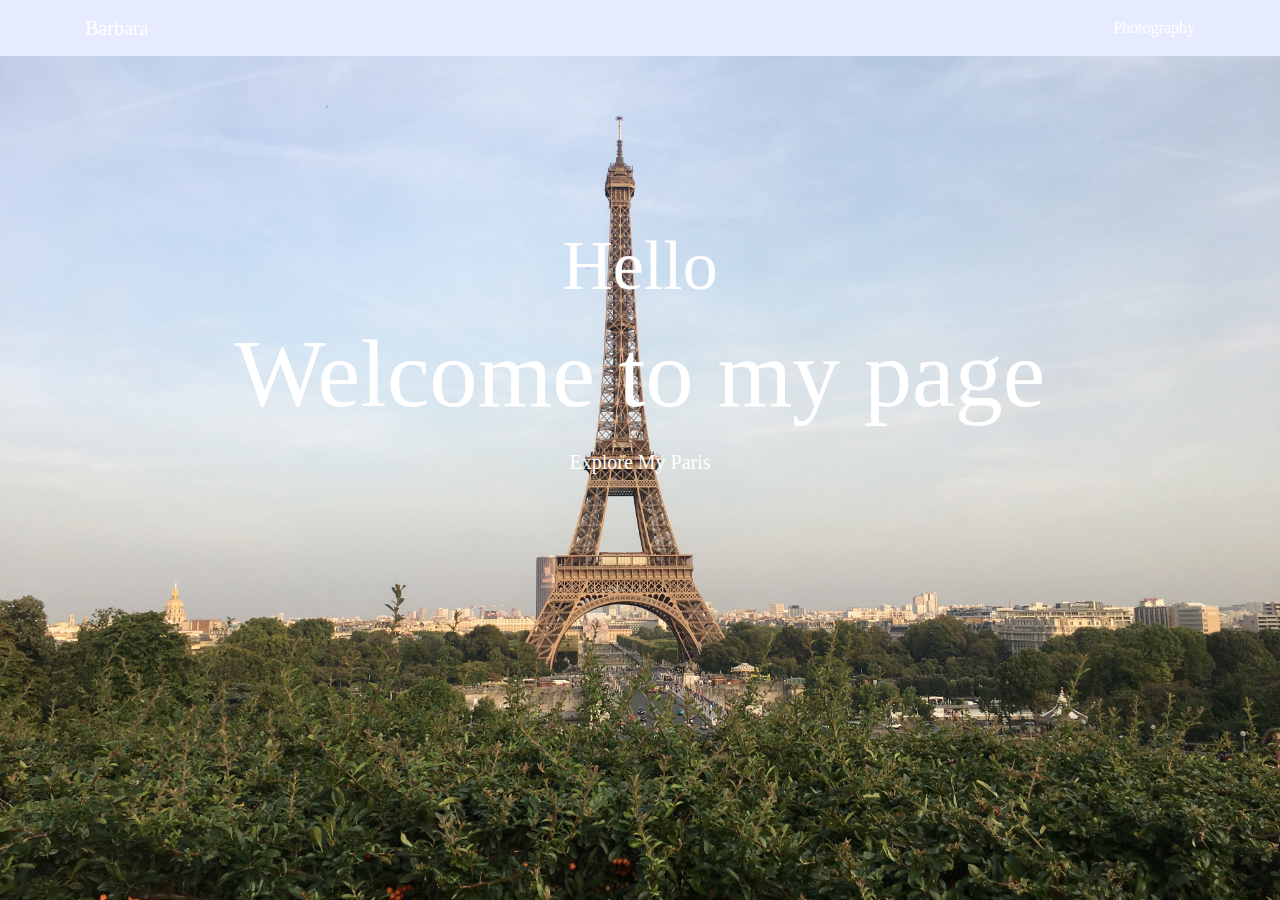
<file: index.html>
<html>
  <head>
    <title>Barbara</title>
    <meta name="viewport" content="width=device-width, initial-scale=1, shrink-to-fit=no">
    <link rel="stylesheet" href="https://maxcdn.bootstrapcdn.com/bootstrap/4.0.0-alpha.6/css/bootstrap.min.css">
    <link rel="stylesheet" href="https://maxcdn.bootstrapcdn.com/font-awesome/4.4.0/css/font-awesome.min.css">
    <link rel="stylesheet" type="text/css" href="css/mainstyle.css">
  </head>
  <body>
    <nav class="navbar navbar-dark bg-primary">
      <div class="container">
        <a class="navbar-brand" href="https://www.instagram.com/barbranna">Barbara</a>
        <ul class="nav navbar-nav pull-right">
          <li class="nav-item active">
            <a class="nav-link" href="photo.html">Photography</a>
          </li>
        </ul>
      </div>
    </nav>
    <div class="container text-center">
      <div class="row">
        <div class="col-md-12">
          <h4 class="display-3"><br><br>Hello</h4>
          <h5 class="display-1">
            Welcome to my page
          </h5>
          <p class="lead">
            <a class="btn btn-primary btn-lg" href="https://www.airbnb.co.uk/things-to-do/paris/food-scene/cafe-or-coffee-shop?page=2">Explore My Paris</a>
          </p>
        </div>
      </div>
    </div>
  </body>
</html>
</file>
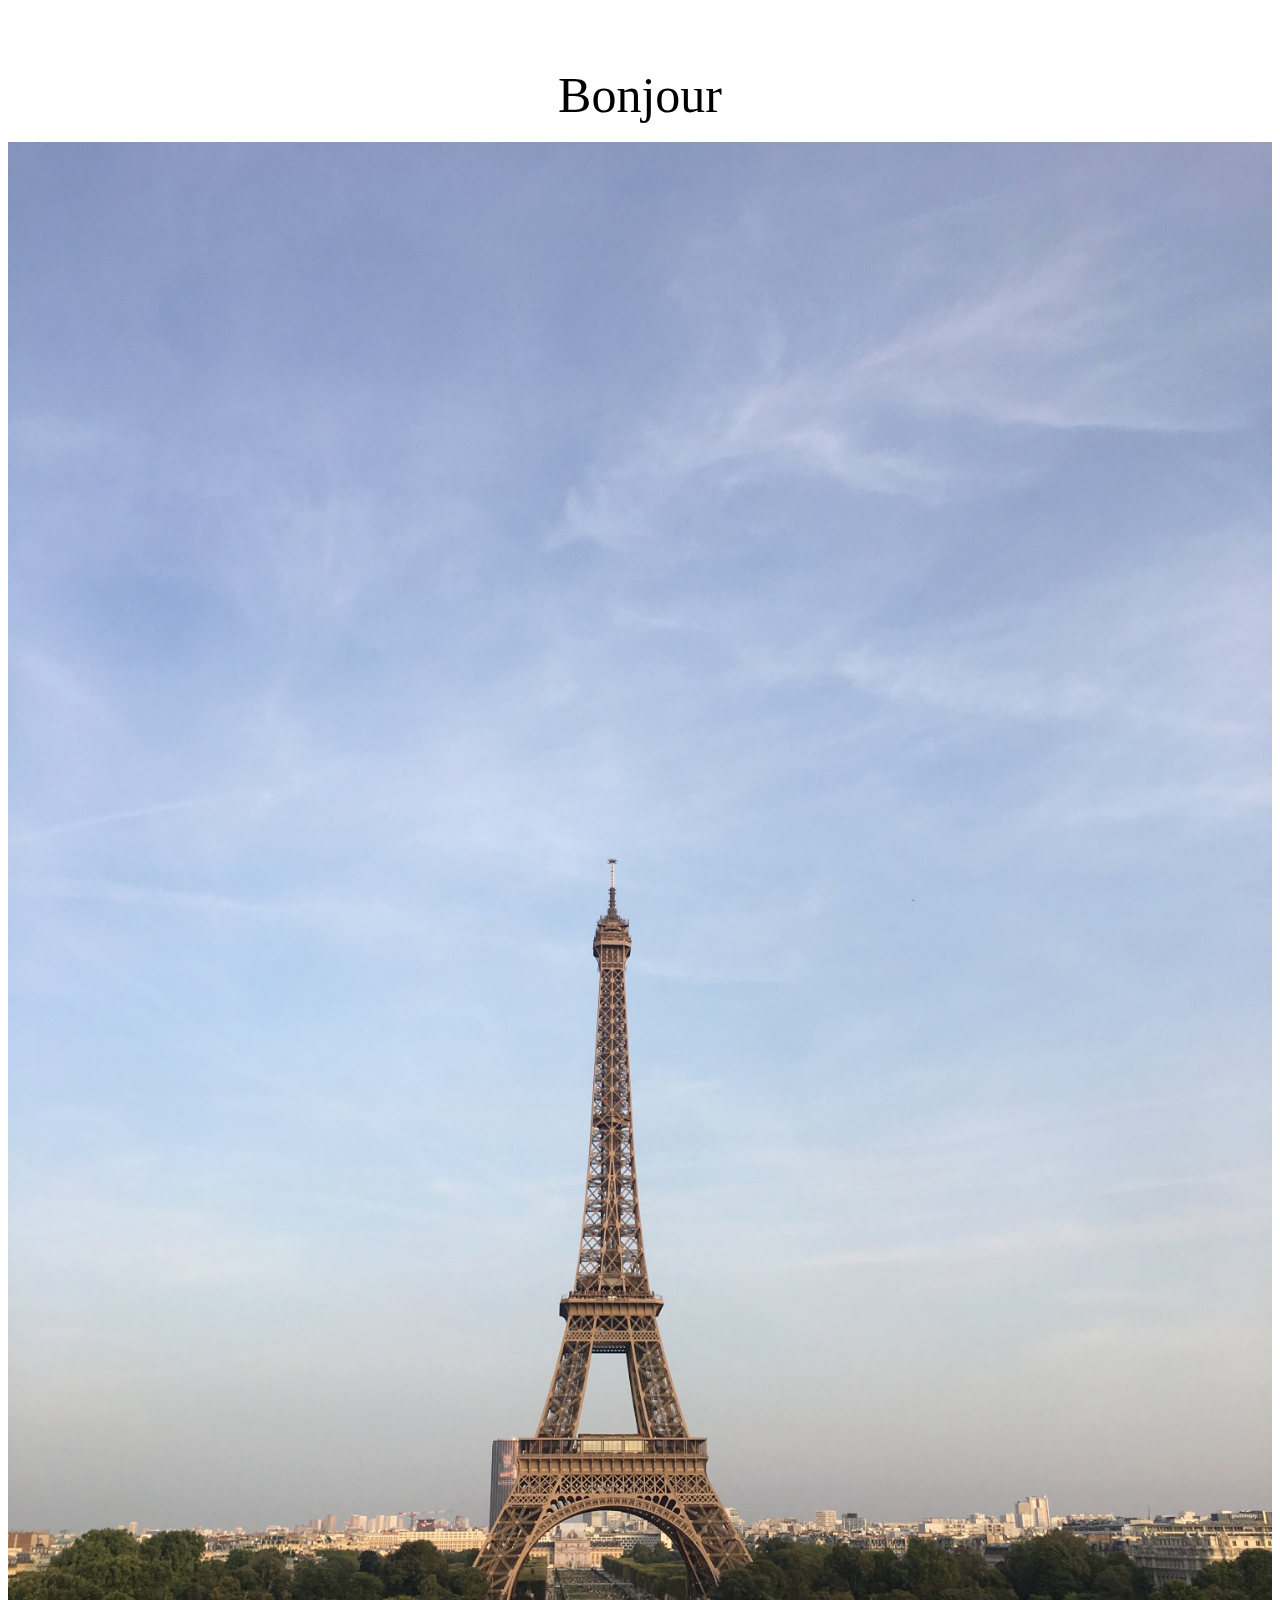
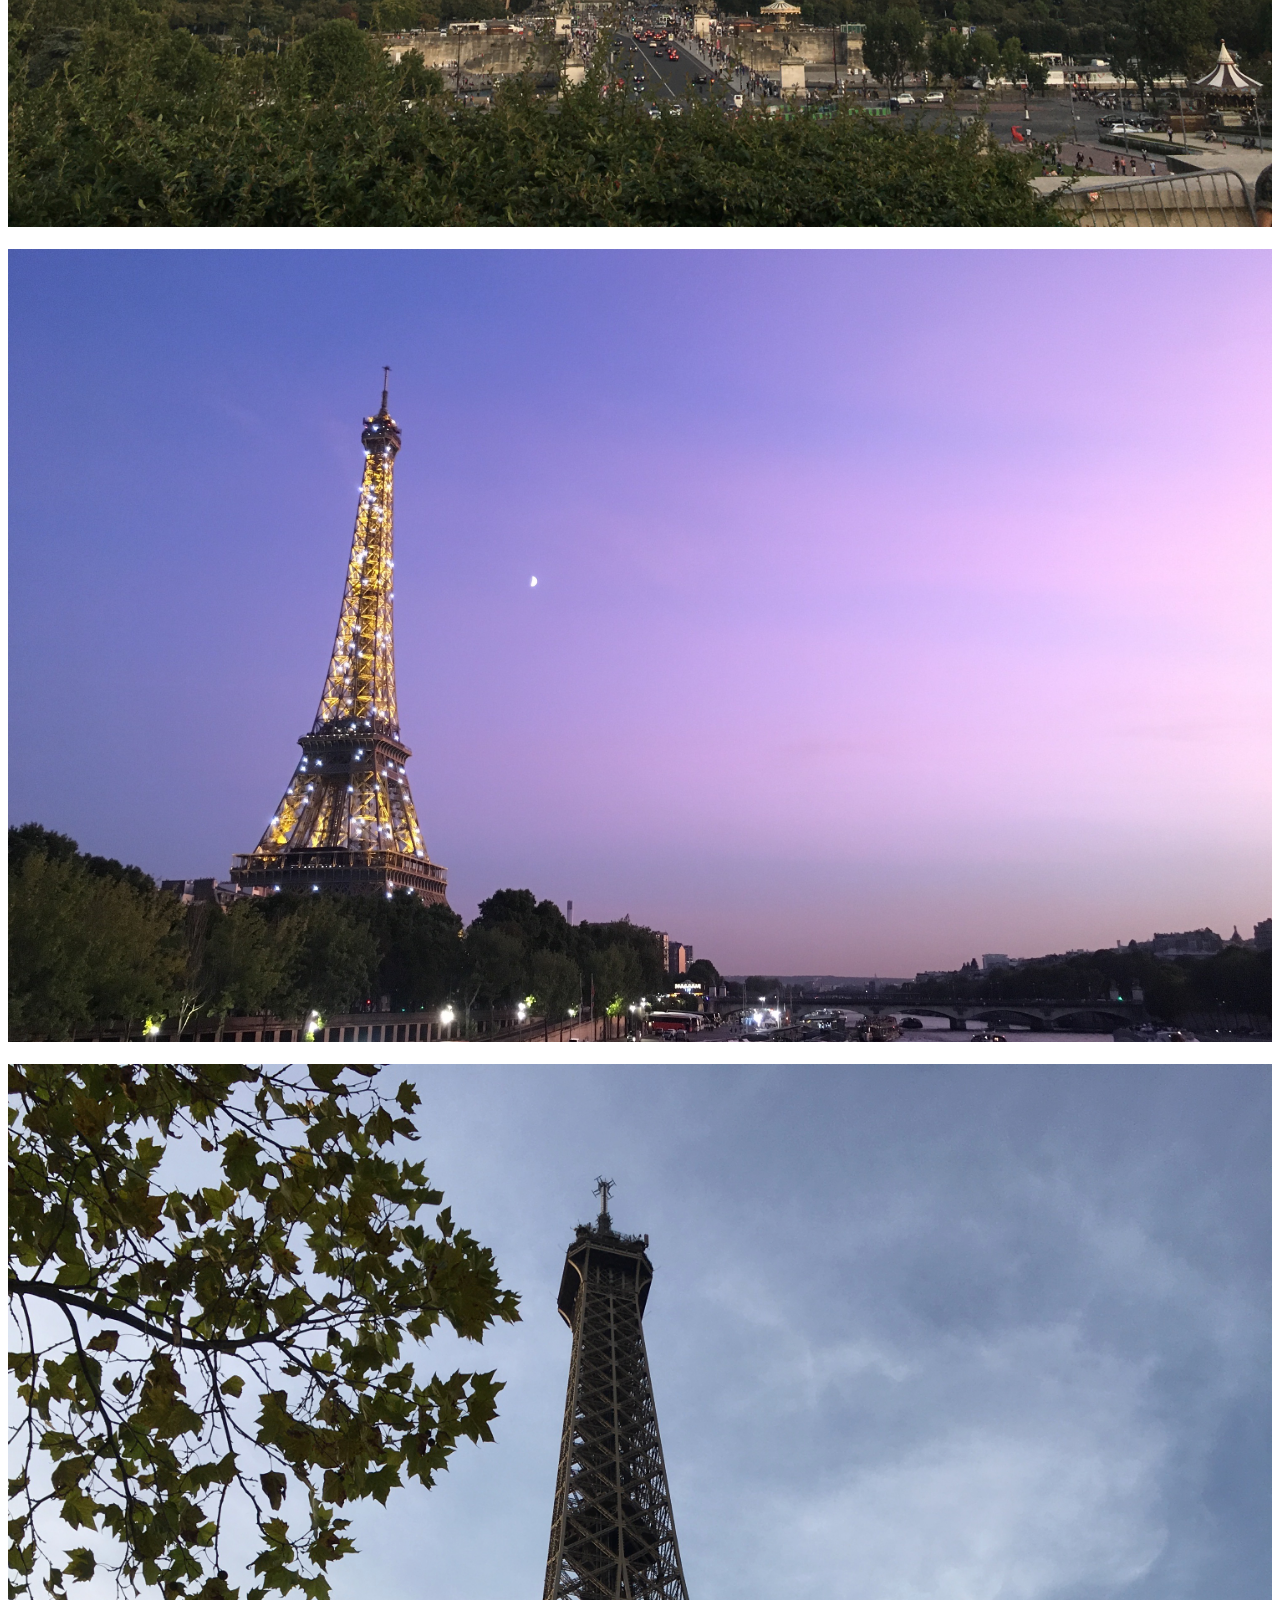
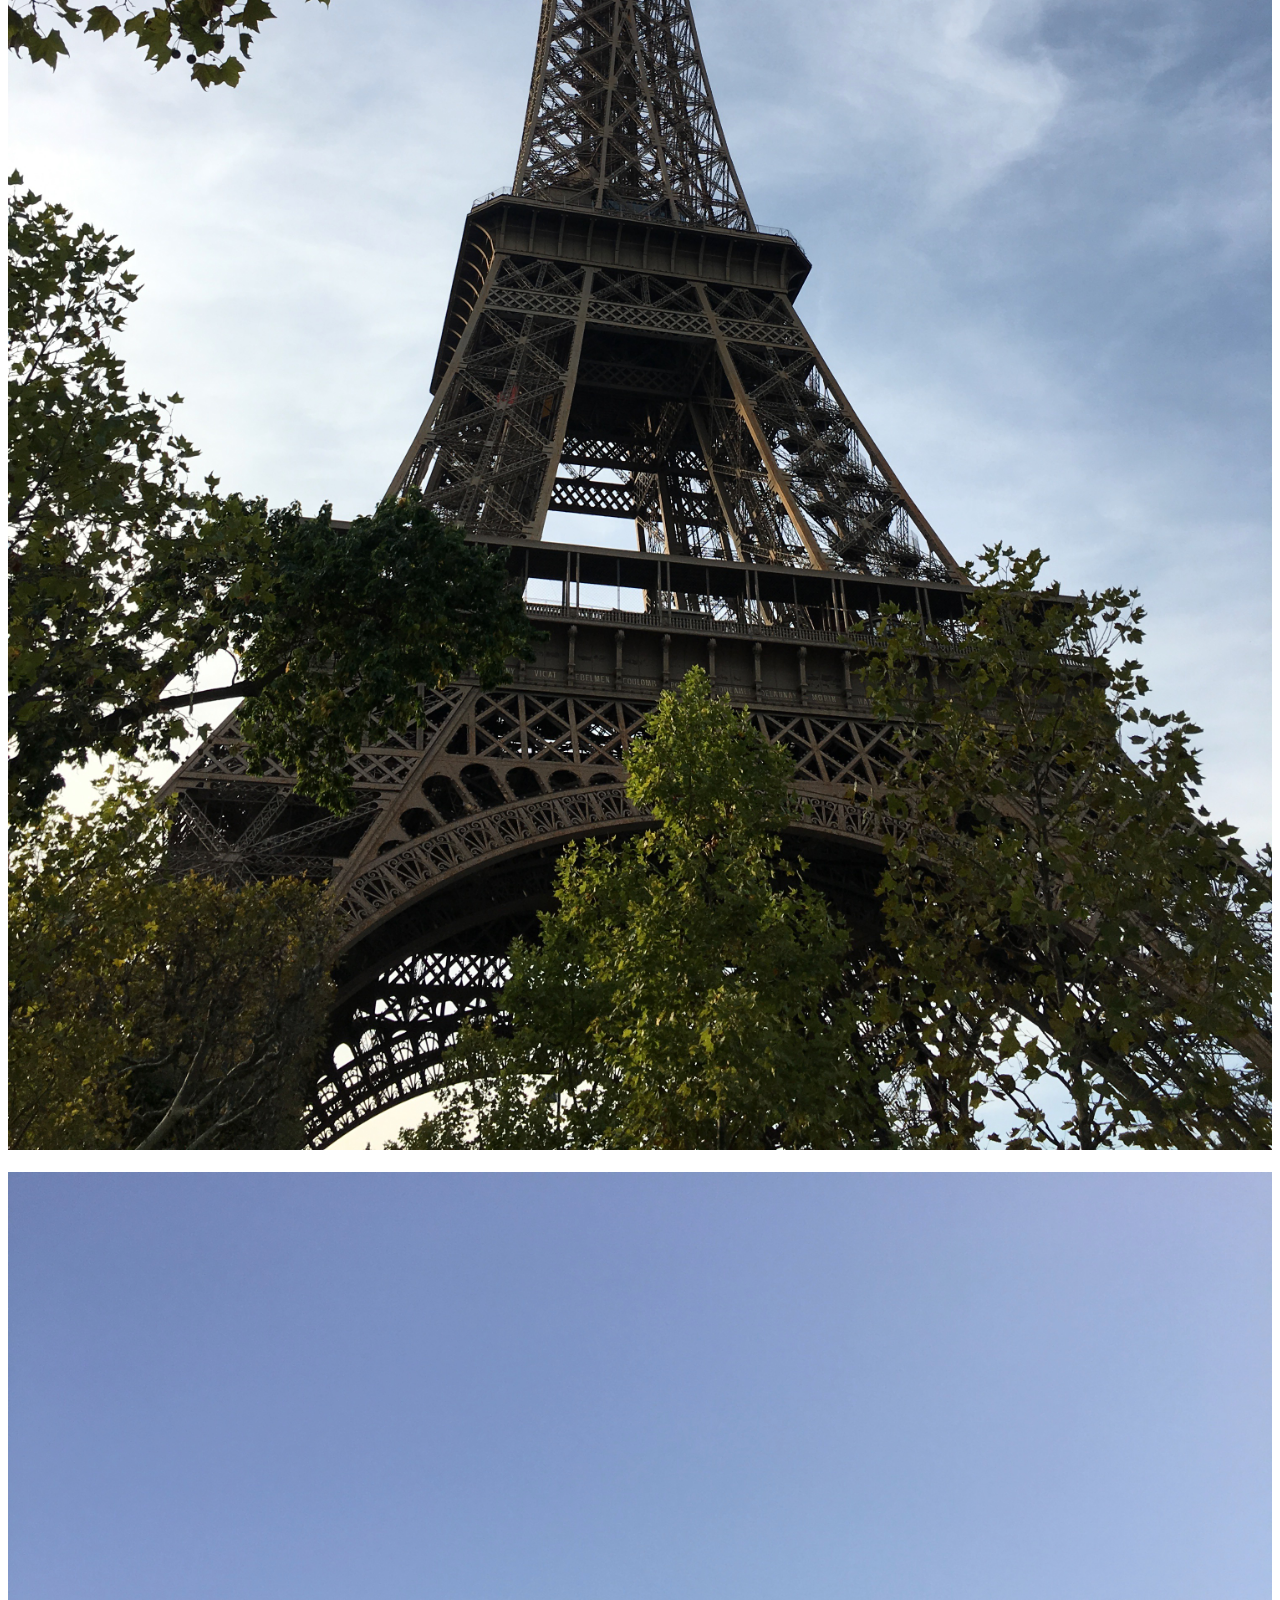
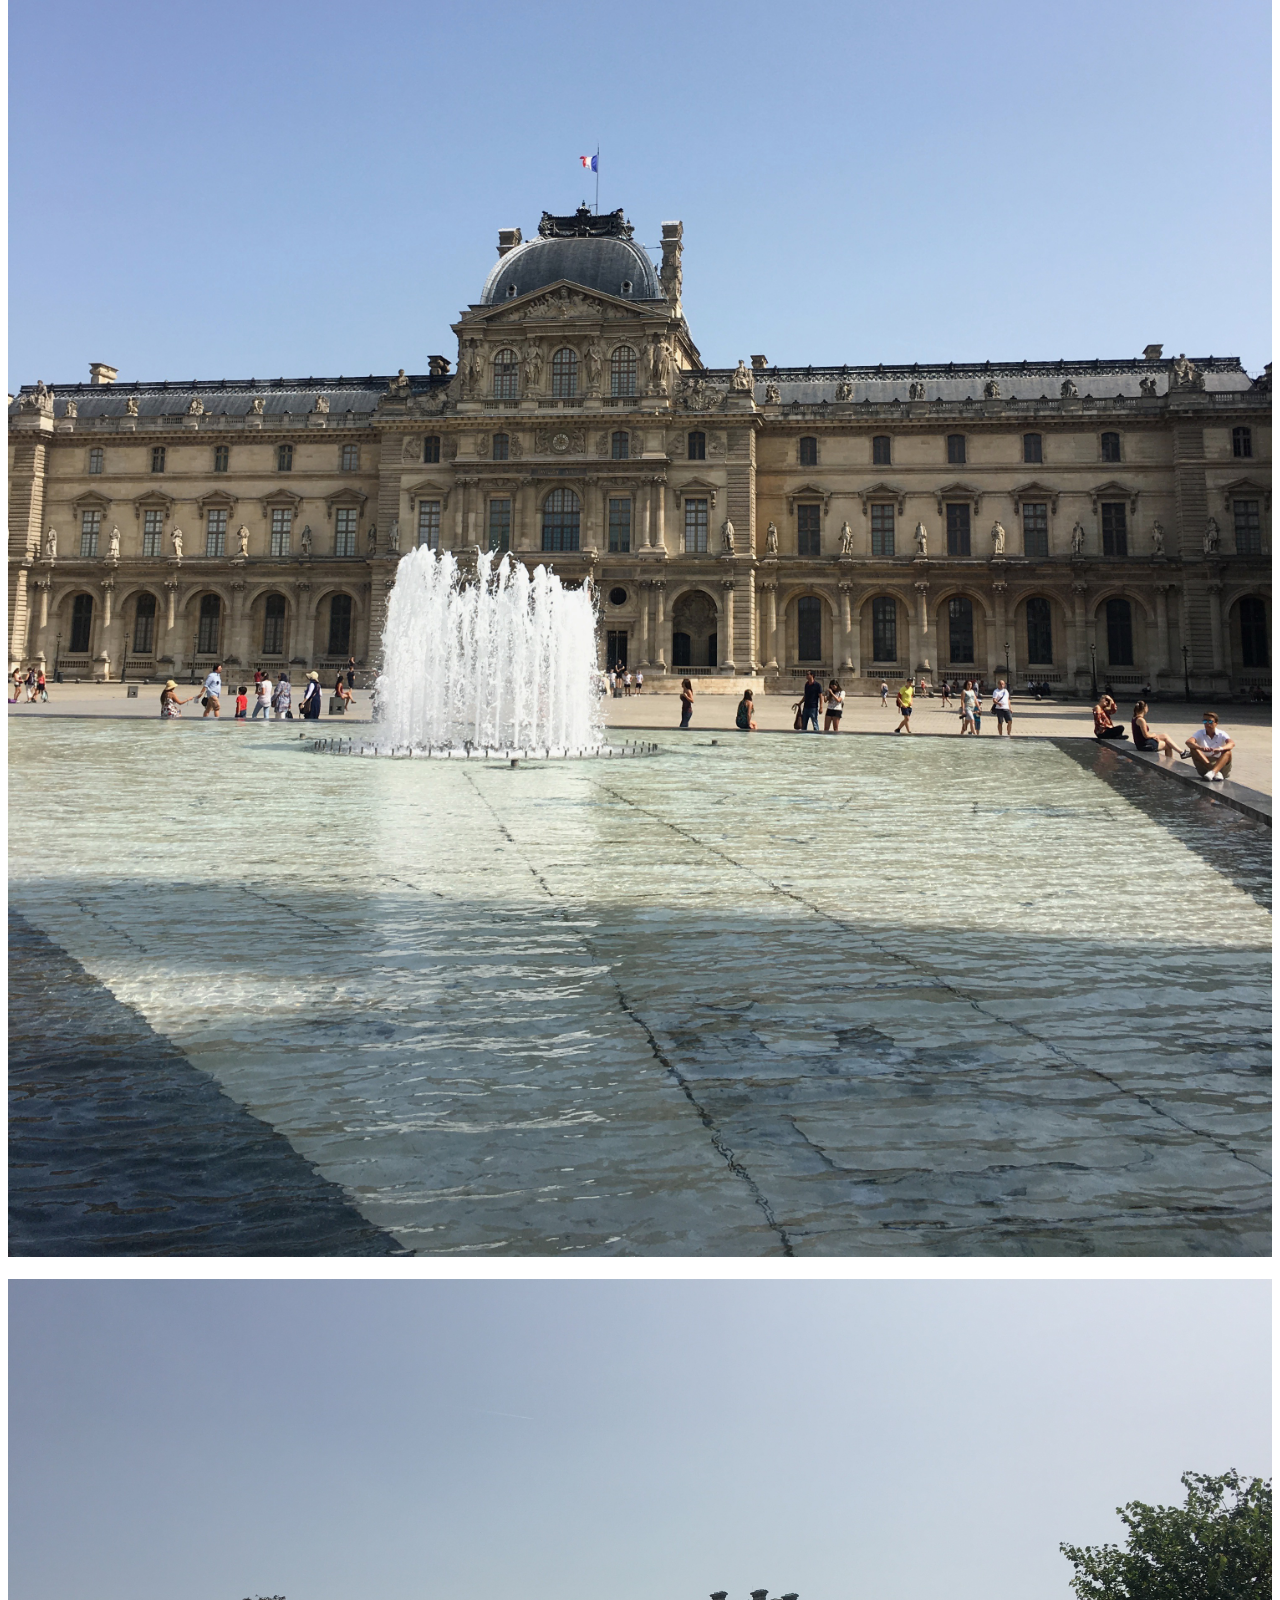
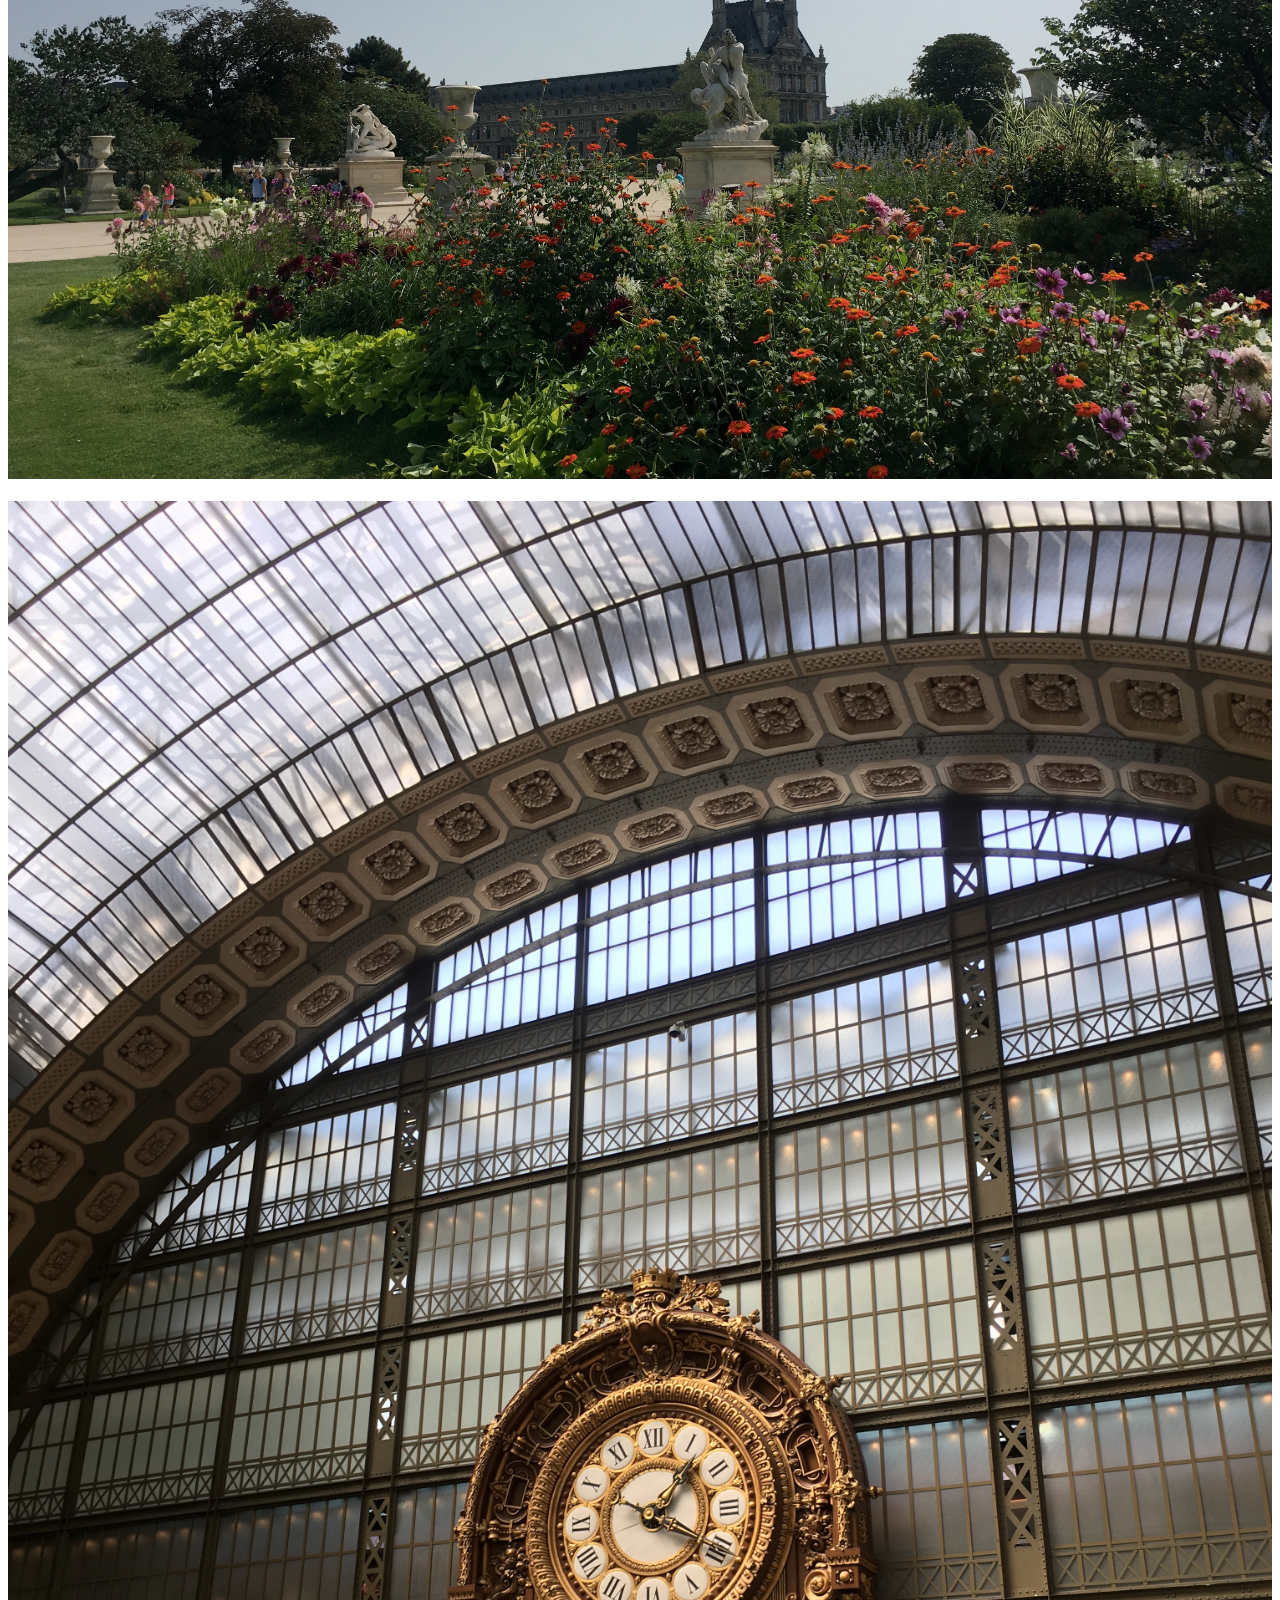
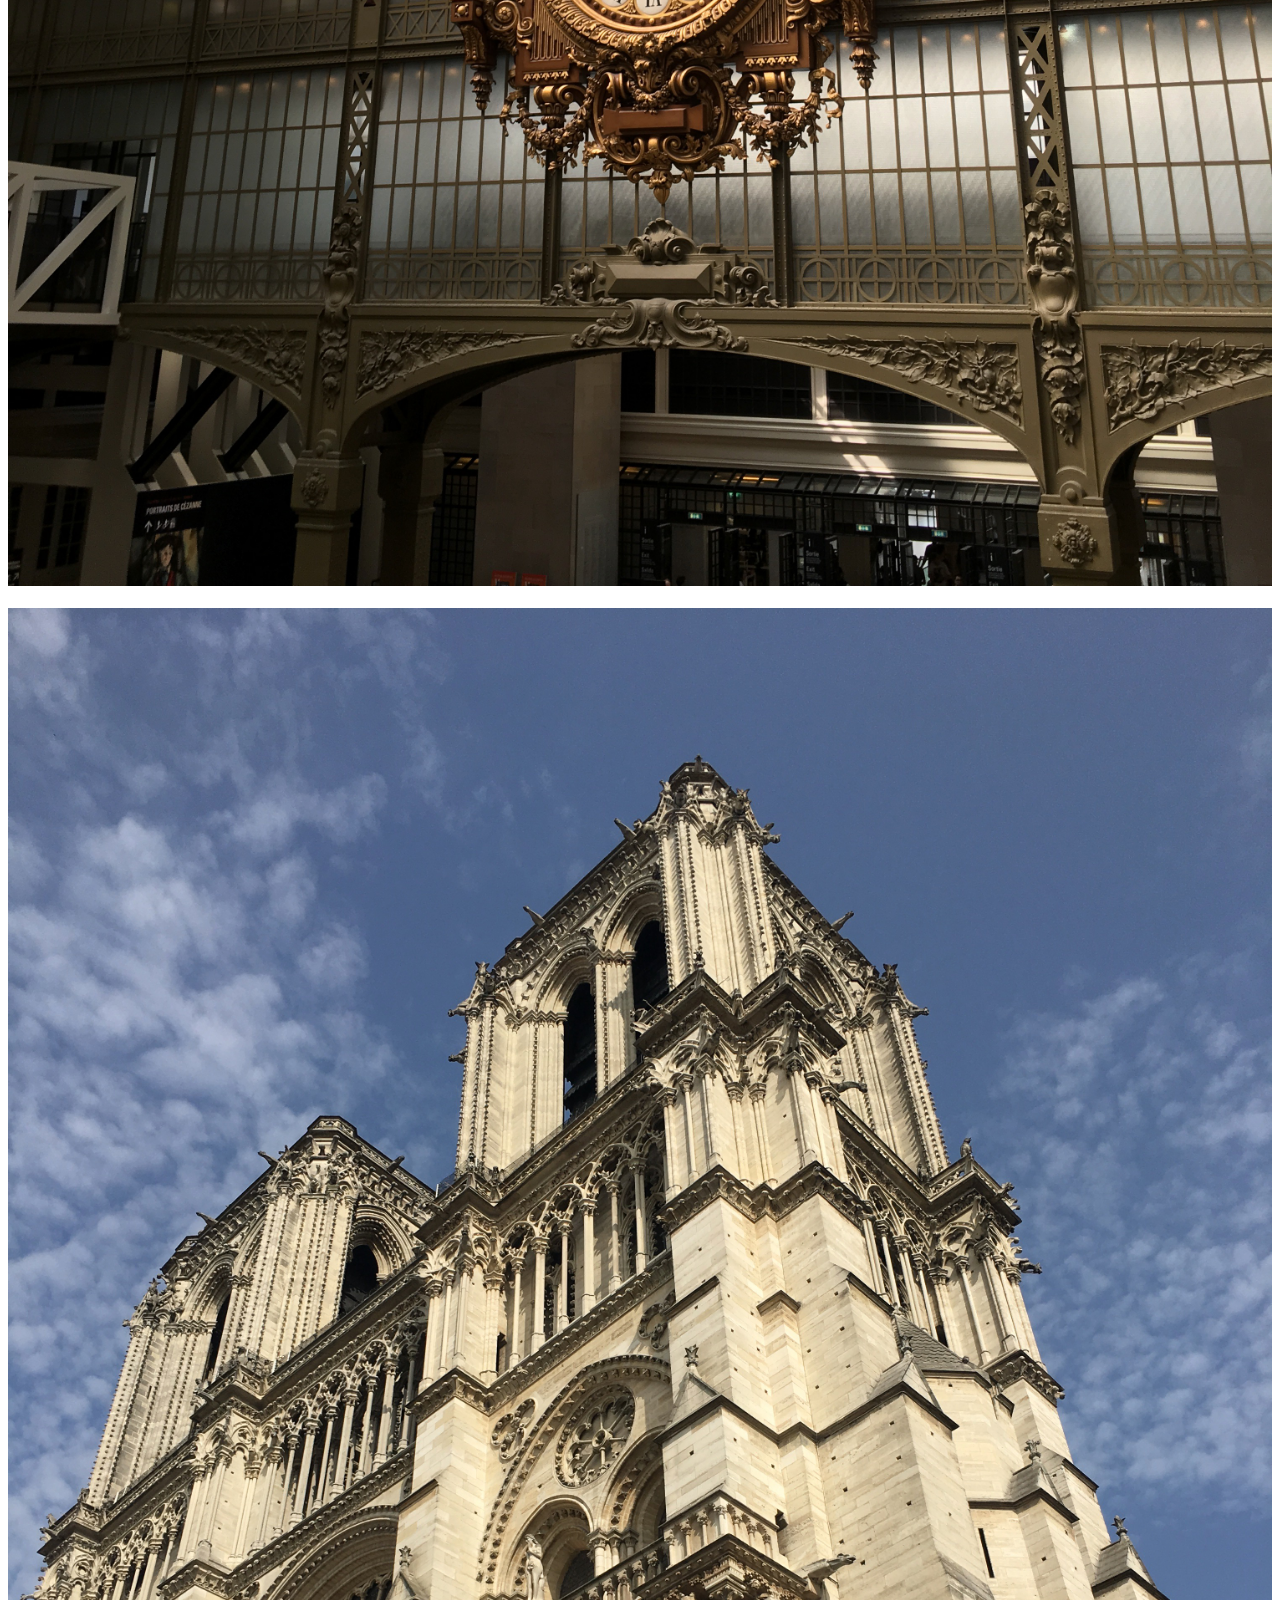
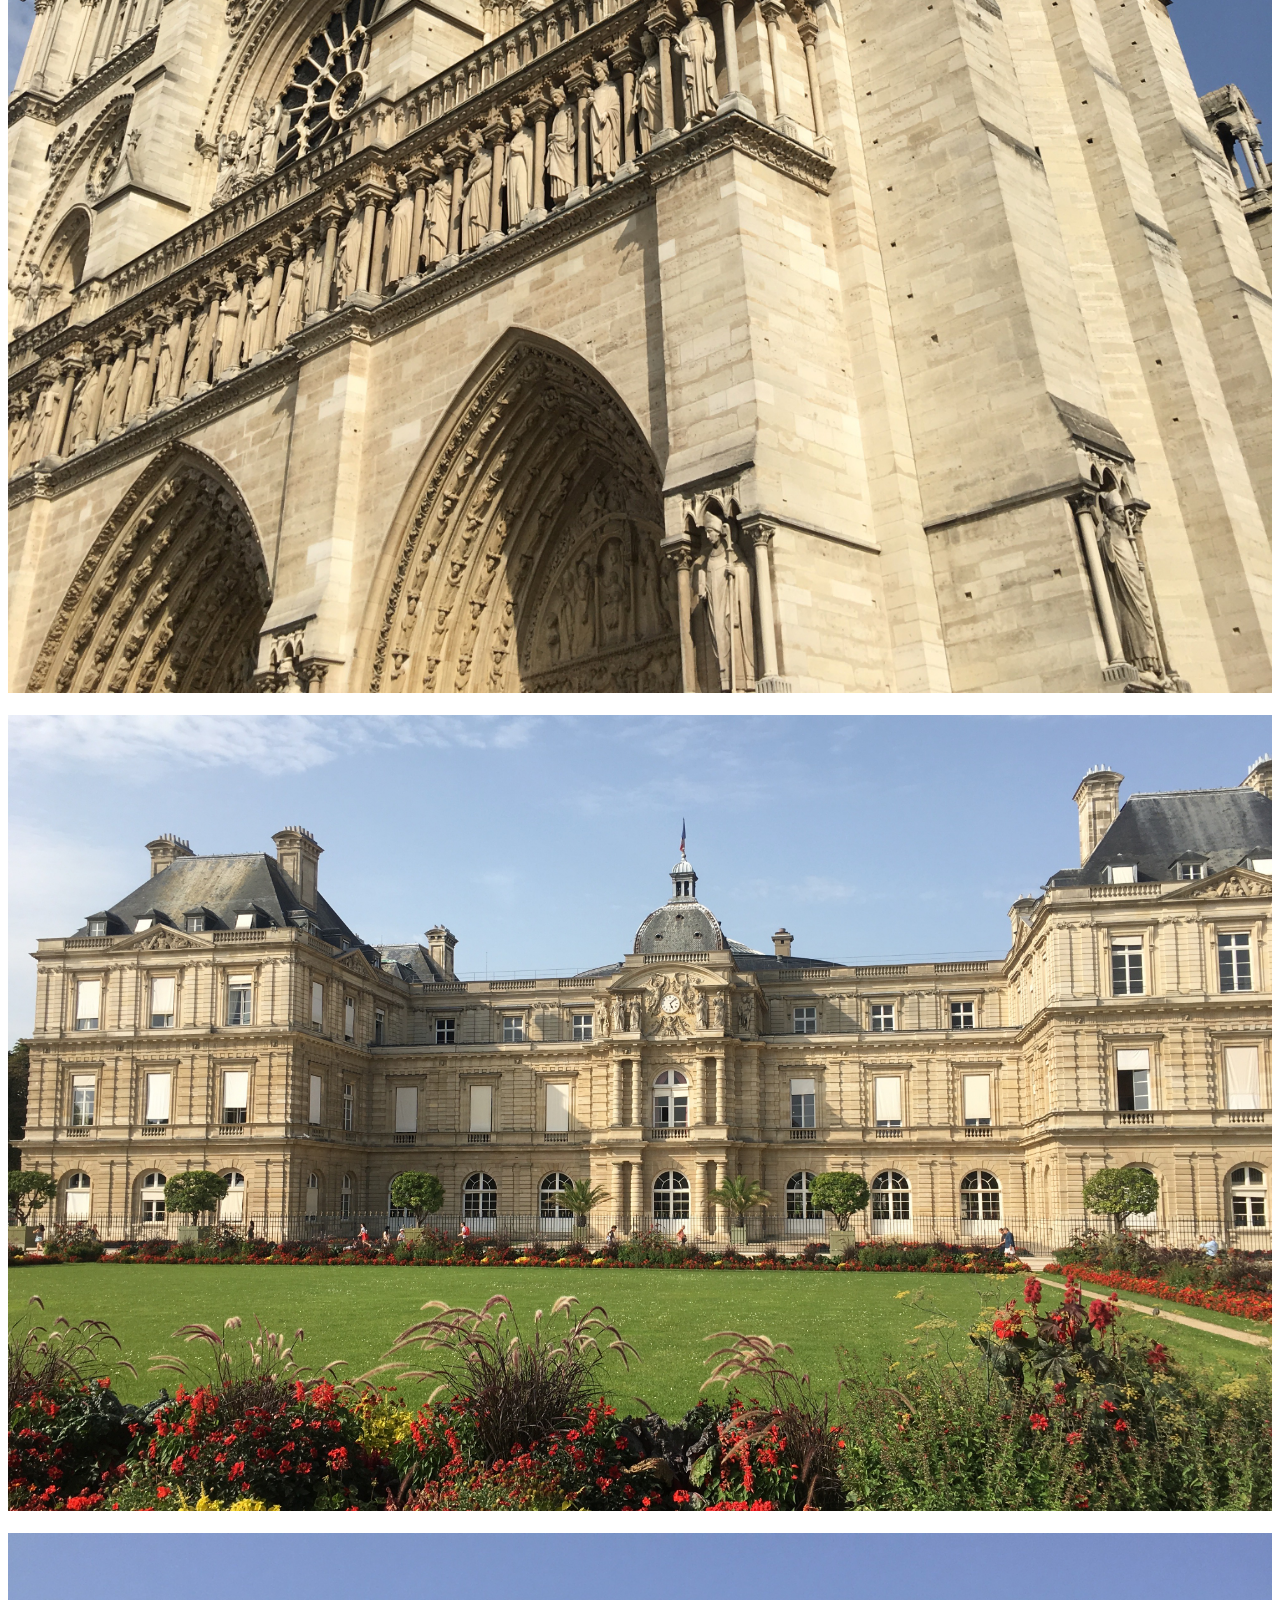
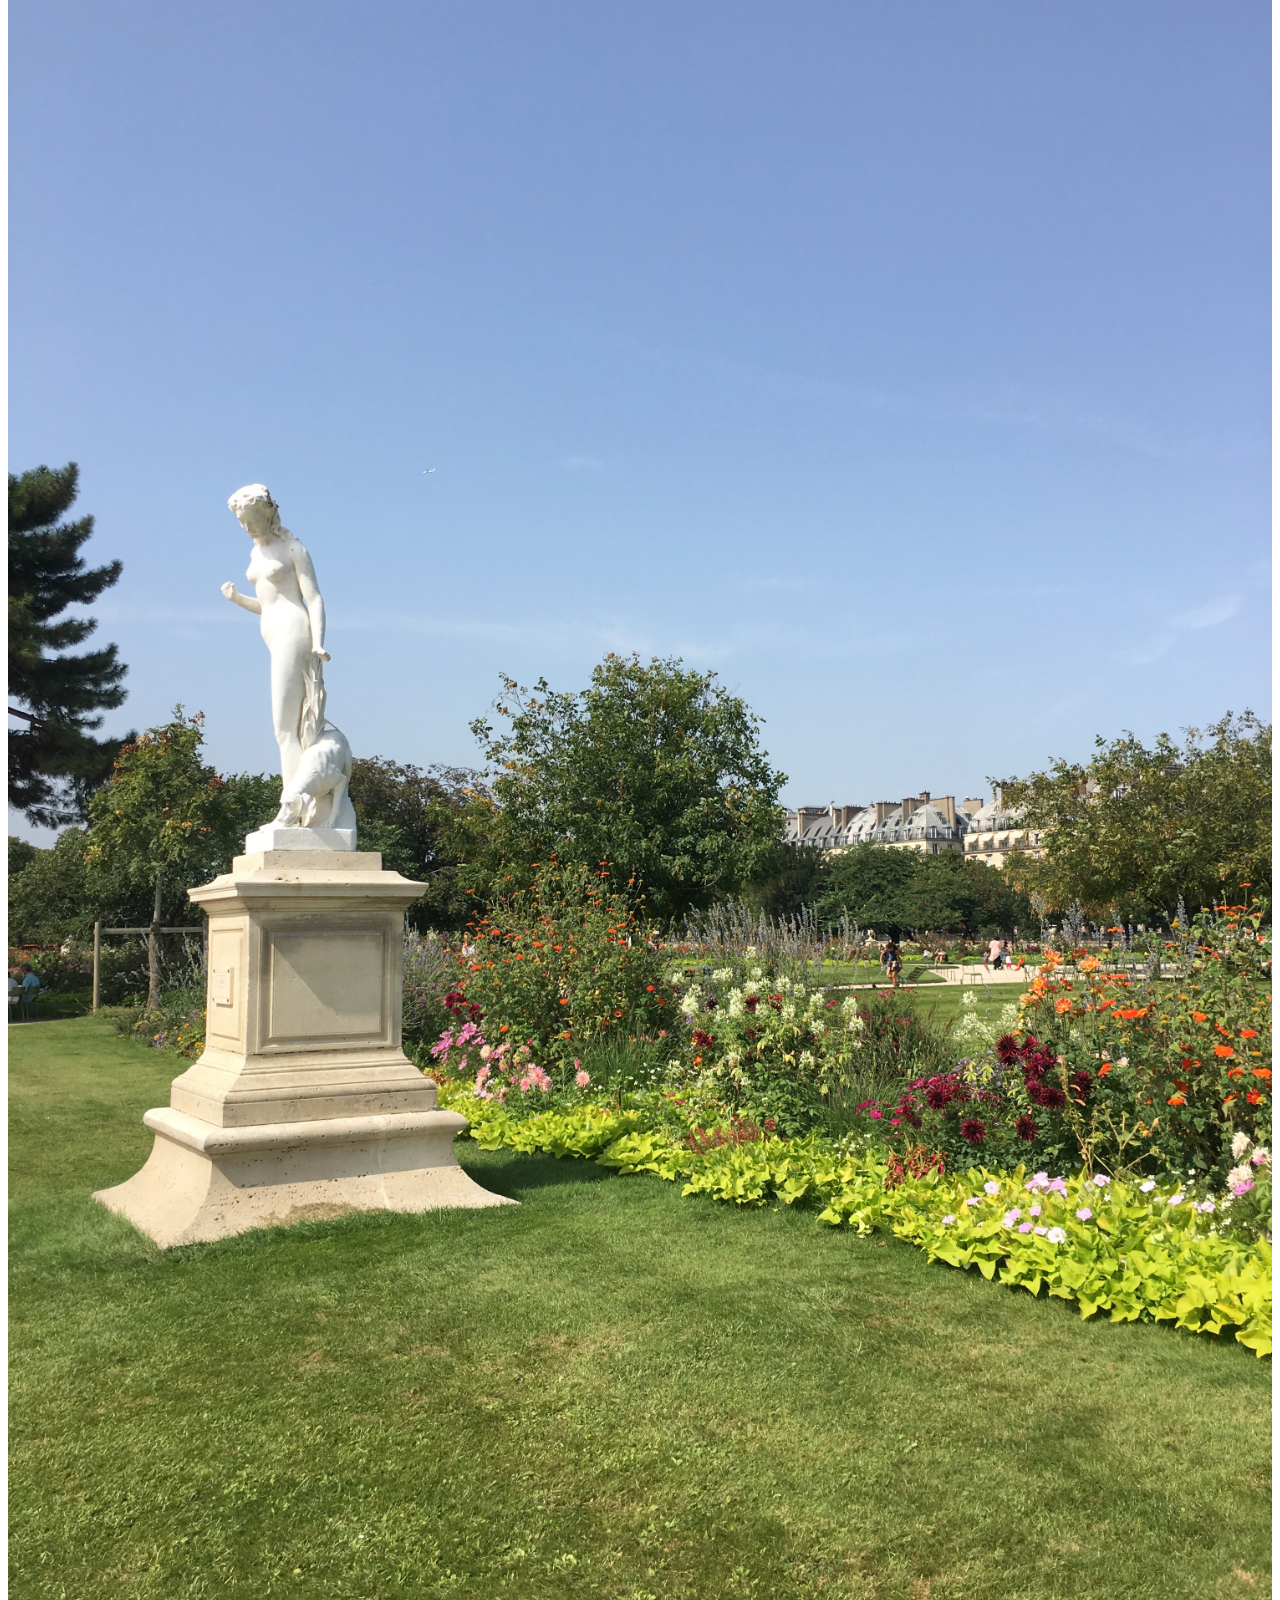
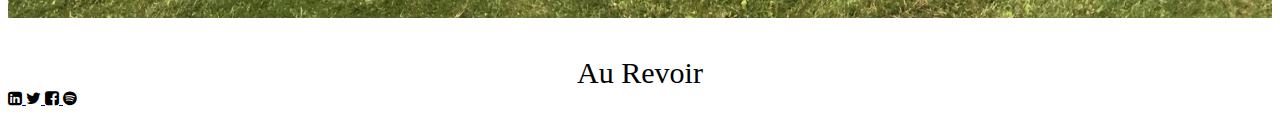
<file: photo.html>
<!DOCTYPE html>
<html>
<head>
	<link rel="stylesheet" href="https://maxcdn.bootstrapcdn.com/bootstrap/4.0.0-beta.2/css/bootstrap.min.css" integrity="sha384-PsH8R72JQ3SOdhVi3uxftmaW6Vc51MKb0q5P2rRUpPvrszuE4W1povHYgTpBfshb" crossorigin="anonymous">
	<link rel="stylesheet" href="https://maxcdn.bootstrapcdn.com/font-awesome/4.4.0/css/font-awesome.min.css">
	<link rel="stylesheet" href="css/photostyle.css">
	<meta chatset="urf-8">
	<title>Photos</title>
</head>

<body>

<div class="container">

	<div class="row">
		<div class="col-md-12 hello">
			<br>
			Bonjour
			<br>
		</div>
	</div>


	<div class="row">
		<div class="col-md-3"> 
			<br>
			<img class="imgv" src="image/1.jpg">
		</div>

		<div class="col-md-6">
			<br>
			<img class="imgh" src="image/3.jpg">
		</div>

		<div class="col-md-3">
			<br>
			<img class="imgv" src="image/2.jpg">
		</div>
	</div>

	<div class="row">
		<div class="col-md-3"> 
			<br>
			<img class="imgv" src="image/4.jpg">
		</div>

		<div class="col-md-6">
			<br>
			<img class="imgh" src="image/6.jpg">
		</div>

		<div class="col-md-3">
			<br>
			<img class="imgv" src="image/5.jpg">
		</div>
	</div>

	<div class="row">
		<div class="col-md-3"> 
			<br>
			<img class="imgv" src="image/10.jpg">
		</div>

		<div class="col-md-6">
			<br>
			<img class="imgh" src="image/8.jpg">
		</div>

		<div class="col-md-3">
			<br>
			<img class="imgv" src="image/9.jpg">
		</div>
	</div>

	<div class="row">
		<div class="col-md-12 bye">
			<br>
			Au Revoir
			<br>
		</div>
	</div>

	<div class="row">
		<div class="col-md-12 text-center">
			<a href="https://www.linkedin.com/company/paris-business-products/">
            	<i class="fa fa-linkedin-square"></i>
            </a>
            <a href="https://twitter.com/Paris?ref_src=twsrc%5Egoogle%7Ctwcamp%5Eserp%7Ctwgr%5Eauthor">
            	<i class="fa fa-twitter"></i>
            </a>
            <a href="https://www.facebook.com/paris/">
            	<i class="fa fa-facebook-square"></i>
            </a>
            <a href="https://open.spotify.com/user/val1um/playlist/3KwZvgg39aRZ9T3LfXRgPP">
            	<i class="fa fa-spotify"></i>
            </a>
		</div>
	</div>
</div>

</body>
</html>
</file>
<file: css/mainstyle.css>
html {
  background-color: #e6e6ff;
}

body {
  background: none;
  color: #e6e6ff;
  font-family: Market Deco;
}

strong {
  color: #e6e6ff;
}

.navbar {
  background: #e6e6ff;
}

.btn {
  font-weight: 300;
  border: none;
  font-color: white;
  outline: none;
}

.btn-primary{
  background-color: transparent;
  background-repeat:no-repeat;
  border: none;
  cursor:pointer;
  overflow: hidden
  font-color: white;
}

.btn-lg {
  border: none;
  font-color: white;

}

.btn.btn-primary.btn-lg:hover,
.btn.btn-primary.btn-lg:active,
.btn.btn-primary.btn-lg:focus,
.btn.btn-primary.btn-lg:active:focus {
  background: rgba(230,230,255, 0.5);
}

.card {
  border-color: #e6e6ff;
}

.card-title {
  color: #e6e6ff;
  font-weight: 300;
}

.card-block small {
  float: right;
}

.description {
  background-image: url("/pattern.png");
  background-repeat: repeat-x;
}

body {
  color: white;
  background: url(../image/paris.jpg) no-repeat center center fixed; 
  -webkit-background-size: cover;
  -moz-background-size: cover;
  -o-background-size: cover;
  background-size: cover;
}

.bg-primary {
    background-color: #e6ebff !important;
}

.nav-link,.navbar-brand{
  color: #ffffff
}

.display-3{
  font-size: 70
}
</file>
<file: css/photostyle.css>
.imgv{
	max-width: 100%;
}

.imgh{
	max-width: 100%;
}

.hello{
	 font-family: Market Deco;
	 text-align: center;
	 font-size: 50px;
}

.bye{
	 font-family: Market Deco;
	 text-align: center;
	 font-size: 30px;
	}

.fa-linkedin-square, .fa-twitter, .fa-facebook-square, .fa-spotify {
	color: black;
}
</file>
